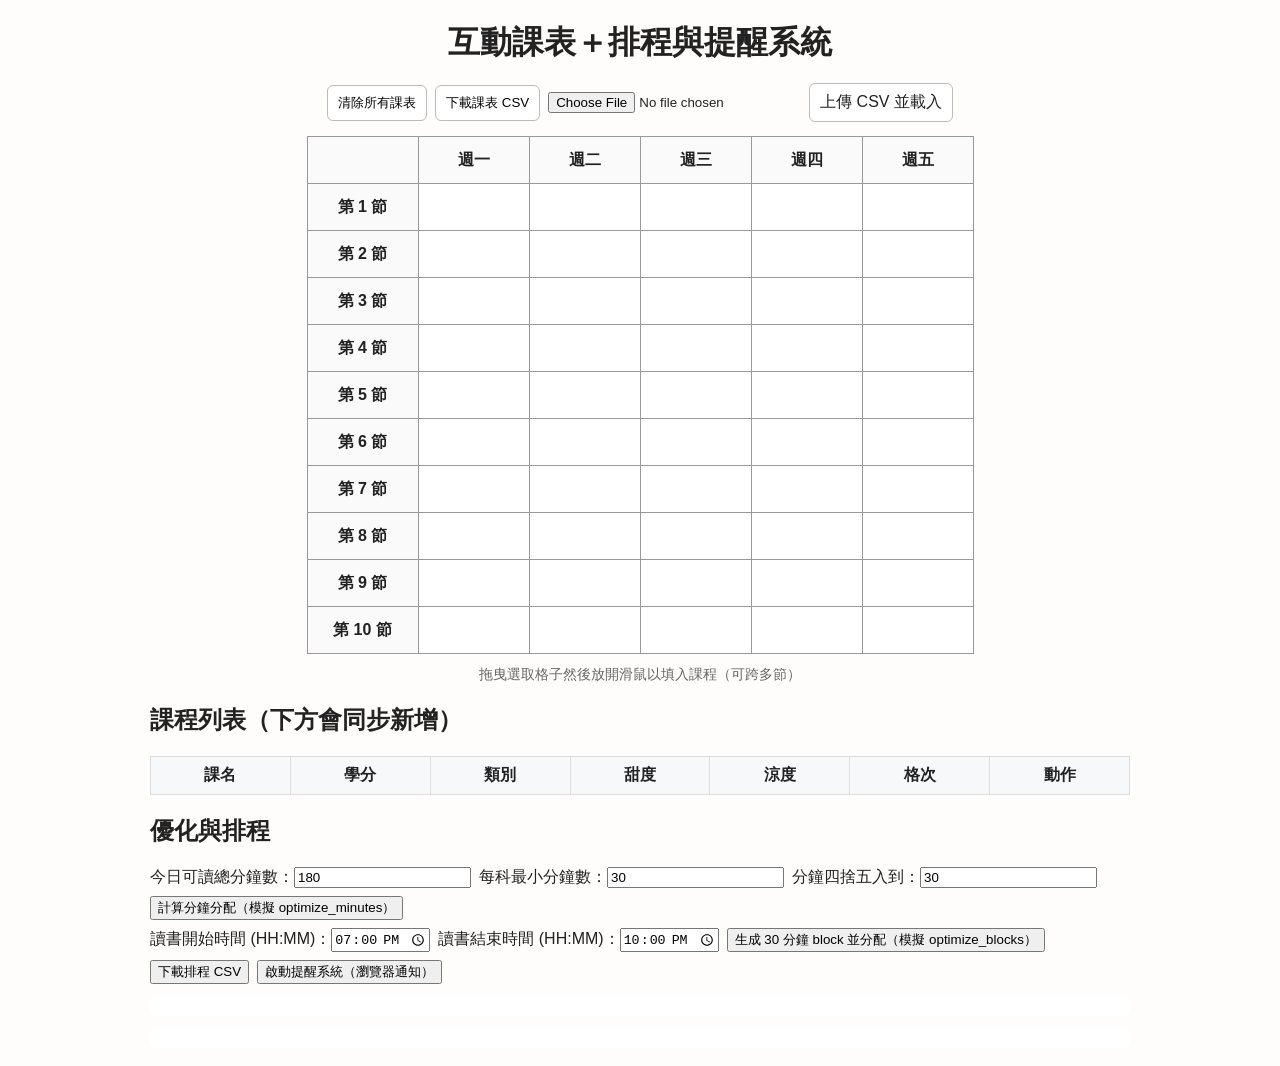
<file: index.html>
<!DOCTYPE html>
<html lang="zh-Hant">
<head>
<meta charset="utf-8" />
<meta name="viewport" content="width=device-width,initial-scale=1" />
<title>互動課表＋排程與提醒（GitHub Pages 版）</title>
<link rel="stylesheet" href="style.css" />
</head>
<body>
  <h1>互動課表＋排程與提醒系統</h1>

  <section id="board-area">
    <div class="controls">
      <button id="clearBtn">清除所有課表</button>
      <button id="exportCsvBtn">下載課表 CSV</button>
      <input id="uploadCsv" type="file" accept=".csv" />
      <label for="uploadCsv" class="fileBtn">上傳 CSV 並載入</label>
    </div>

    <div id="table-wrap">
      <table id="schedule">
        <thead>
          <tr><th></th><th>週一</th><th>週二</th><th>週三</th><th>週四</th><th>週五</th></tr>
        </thead>
        <tbody id="schedule-body">
          <!-- JS 會插入 10 rows -->
        </tbody>
      </table>
    </div>

    <div id="form-hint">拖曳選取格子然後放開滑鼠以填入課程（可跨多節）</div>
  </section>

  <!-- 小表單：填入課程資訊 -->
  <div id="courseModal" class="modal hidden">
    <div class="modal-content">
      <h3>輸入課程資訊</h3>
      <label>課名：<input id="input_name" /></label>
      <label>學分：<input id="input_credit" type="number" min="0" value="2" /></label>
      <label>類別：
        <select id="input_type">
          <option>必修</option>
          <option>選修</option>
          <option>通識</option>
          <option>其他</option>
        </select>
      </label>
      <input id="input_type_other" class="hidden" placeholder="請輸入類別" />
      <label>甜度 (1~10)：<input id="input_sweet" type="number" min="1" max="10" value="5" /></label>
      <label>涼度 (1~10)：<input id="input_cool" type="number" min="1" max="10" value="5" /></label>

      <div class="modal-actions">
        <button id="modalCancel">取消</button>
        <button id="modalSave">儲存並套用</button>
      </div>
    </div>
  </div>

  <!-- 課程清單（同步） -->
  <section id="course-list-area">
    <h2>課程列表（下方會同步新增）</h2>
    <table id="courseList">
      <thead><tr><th>課名</th><th>學分</th><th>類別</th><th>甜度</th><th>涼度</th><th>格次</th><th>動作</th></tr></thead>
      <tbody></tbody>
    </table>
  </section>

  <!-- 優化 / 排程區 -->
  <section id="optimizer-area">
    <h2>優化與排程</h2>
    <div class="optimizer-controls">
      <label>今日可讀總分鐘數：<input id="totalMinutes" type="number" value="180" /></label>
      <label>每科最小分鐘數：<input id="minMinutes" type="number" value="30" /></label>
      <label>分鐘四捨五入到：<input id="roundTo" type="number" value="30" /></label>
      <button id="calcMinutesBtn">計算分鐘分配（模擬 optimize_minutes）</button>
    </div>

    <div class="block-controls">
      <label>讀書開始時間 (HH:MM)：<input id="startTime" type="time" value="19:00" /></label>
      <label>讀書結束時間 (HH:MM)：<input id="endTime" type="time" value="22:00" /></label>
      <button id="makeBlocksBtn">生成 30 分鐘 block 並分配（模擬 optimize_blocks）</button>
      <button id="exportScheduleBtn">下載排程 CSV</button>
      <button id="startReminderBtn">啟動提醒系統（瀏覽器通知）</button>
    </div>

    <div id="minutesResult" class="panel"></div>
    <div id="blocksResult" class="panel"></div>
  </section>

<script src="script.js"></script>
</body>
</html>
</file>
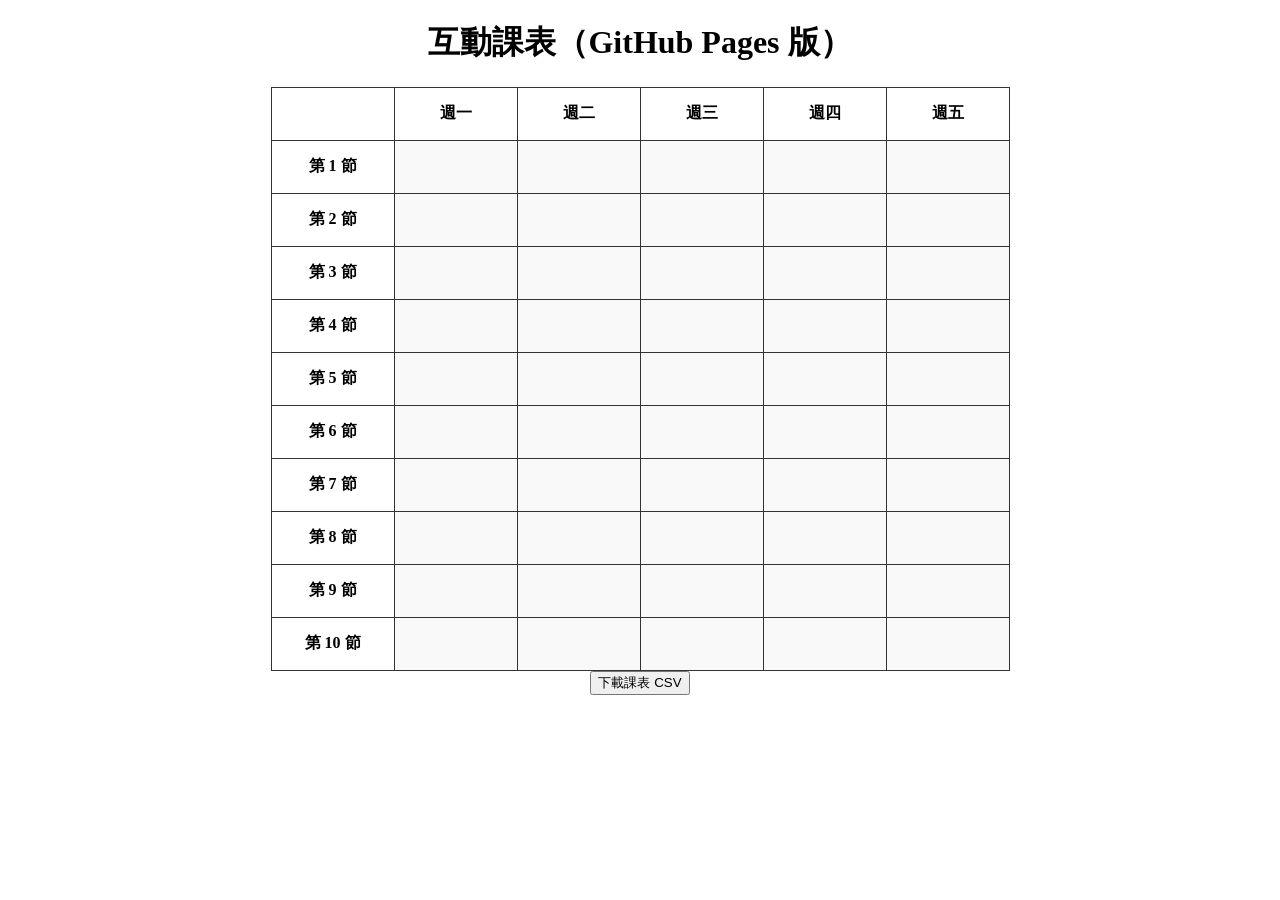
<file: project/index.html>
<!DOCTYPE html>
<html>
<head>
    <meta charset="UTF-8">
    <title>互動課表（GitHub 版）</title>
    <link rel="stylesheet" href="style.css">
</head>
<body>

<h1>互動課表（GitHub Pages 版）</h1>

<table id="schedule">
    <tr>
        <th></th>
        <th>週一</th><th>週二</th><th>週三</th><th>週四</th><th>週五</th>
    </tr>

    <!-- 10 節課 -->
    <script>
        for (let p = 1; p <= 10; p++) {
            document.write("<tr>");
            document.write(`<th>第 ${p} 節</th>`);
            for (let d = 1; d <= 5; d++) {
                document.write(`<td class="cell" data-day="${d}" data-period="${p}"></td>`);
            }
            document.write("</tr>");
        }
    </script>
</table>

<button id="saveBtn">下載課表 CSV</button>

<script src="script.js"></script>
</body>
</html>
</file>
<file: style.css>
:root{
  --cell-w:110px;
  --cell-h:46px;
  --accent:#6aa3ff;
  --conflict:#ff9999;
  --bg:#fffdfc;
}
body{font-family:"Noto Sans TC", "Microsoft JhengHei", sans-serif;background:var(--bg);color:#222;margin:18px;}
h1{text-align:center;margin-bottom:8px;}
section{margin:18px auto;max-width:980px;}
#table-wrap{overflow:auto;padding:6px;border-radius:8px;}
table#schedule{margin:0 auto;border-collapse:collapse;}
#schedule th,#schedule td{border:1px solid #999;padding:0;text-align:center;min-width:var(--cell-w);height:var(--cell-h);}
#schedule th{background:#fafafa;font-weight:600;}
.cell{cursor:pointer;user-select:none;background:#fff;}
.cell.selected{outline:3px solid rgba(100,180,255,0.35);}
.cell.occupied{color:#fff;font-weight:700;}
.cell.conflict{background:var(--conflict) !important;color:#400;}
.controls{display:flex;gap:8px;align-items:center;justify-content:center;margin-bottom:8px;}
.controls button,.fileBtn{padding:8px 10px;border-radius:6px;border:1px solid #bbb;background:white;cursor:pointer;}
.fileBtn{display:inline-block;}
#form-hint{ text-align:center;color:#666;margin-top:6px;font-size:14px;}
.modal{position:fixed;inset:0;display:flex;align-items:center;justify-content:center;background:rgba(0,0,0,0.35);}
.modal.hidden{display:none;}
.modal-content{background:white;padding:14px;border-radius:8px;min-width:320px;box-shadow:0 6px 18px rgba(0,0,0,0.12);}
.modal-content label{display:block;margin:6px 0;font-size:15px;}
.modal-content input, .modal-content select{width:100%;padding:6px;border:1px solid #ccc;border-radius:4px;}
.modal-actions{display:flex;justify-content:flex-end;gap:8px;margin-top:8px;}
#courseList, #courseList th,#courseList td{border:1px solid #ddd;border-collapse:collapse;}
#courseList{width:100%;margin-top:10px;}
#courseList th{background:#f6f8fa;padding:8px;}
#courseList td{padding:6px;text-align:center;}
.panel{margin-top:12px;padding:10px;border-radius:8px;background:#fff;}
.optimizer-controls,.block-controls{display:flex;gap:8px;flex-wrap:wrap;align-items:center;margin-bottom:8px;}
button.small{padding:6px 8px;font-size:14px;}
</file>
<file: project/style.css>
body {
    font-family: "Microsoft JhengHei";
    text-align: center;
}

table {
    margin: auto;
    border-collapse: collapse;
}

td, th {
    border: 1px solid #333;
    width: 120px;
    height: 50px;
}

td.cell {
    cursor: pointer;
    background-color: #f9f9f9;
}
</file>
